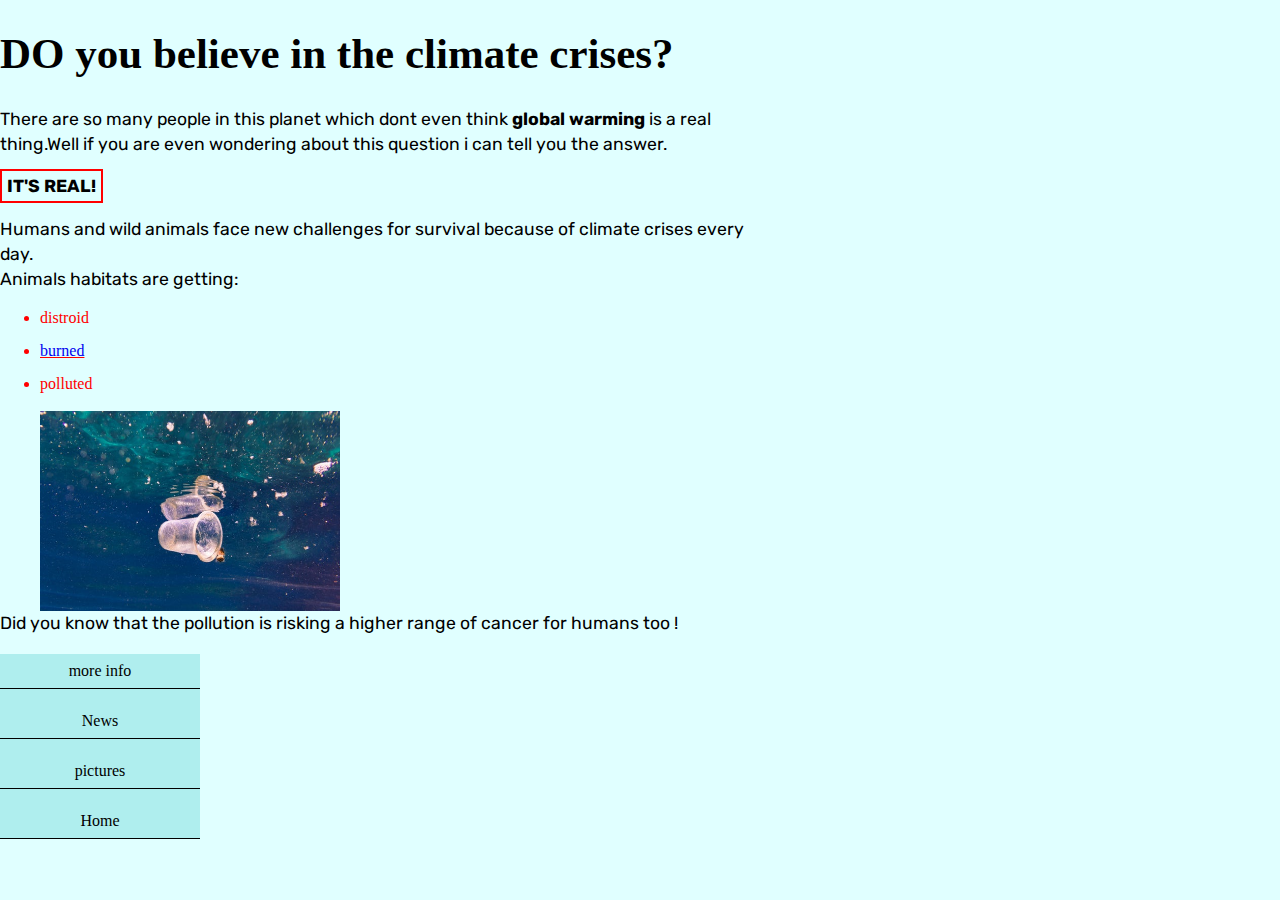
<file: index.html>
<!DOCTYPE html>
<html>
<head>
	 <title>introduction</title>
     <link rel="stylesheet" type="text/css" href="style.css">
      <link href="https://fonts.googleapis.com/css?family=Rubik&display=swap" rel="stylesheet">
    


</head>
<body bgcolor= #E0FFFF>
   

   <header>
     	<h1>DO you believe in the climate crises?</h1>
   </header>
    <footer>
        <p >There are so many people in this planet which dont even think <strong class="bad">global warming</strong> is a real thing.Well if you are even wondering about this question i can tell you the answer.</p>
        <p><strong class="help">IT'S REAL!</strong> </p>
        <p> Humans and wild animals face new challenges for survival because of climate crises every day.<br> 
        Animals habitats are getting: </p>
        <ul>
            <li >distroid </li>
            <li><a href="facts.html">burned</a></li>
            <li >polluted </li><br>
            <!-- to add a image -->
            <img src="habitat.jpg" height="200">
        </ul>
        <br>
        <p class="fact">Did you know that the pollution is risking a higher range of cancer for humans too !<br>
         </p>
  <ul class="nice">
   
     <li class="fun"> <a  href="index2.html">more info</a></li>

       <li class="fun"> <a href="news.html">News</a></li>
      
       <li class="fun"> <a href="images.html">pictures</a></li>
    
     <li class="fun"> <a href="bootstrap.html">Home</a></li>
    
    </footer>
  </ul>
             
  
     </body>

</html>
</file>
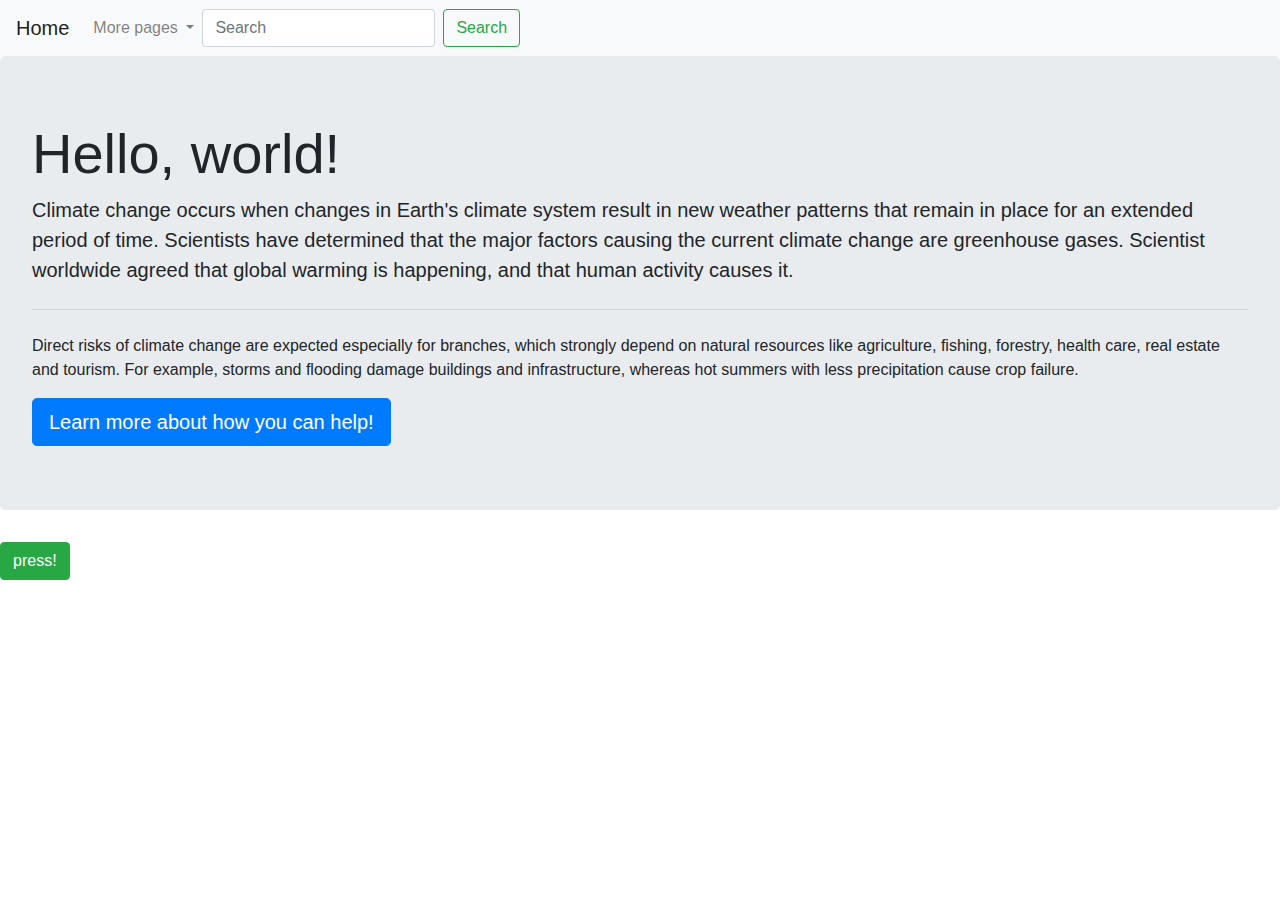
<file: bootstrap.html>
<!DOCTYPE html>
<html>
<head>
	<title>climate crises!</title>
	<link rel="stylesheet" href="https://stackpath.bootstrapcdn.com/bootstrap/4.4.1/css/bootstrap.min.css" integrity="sha384-Vkoo8x4CGsO3+Hhxv8T/Q5PaXtkKtu6ug5TOeNV6gBiFeWPGFN9MuhOf23Q9Ifjh" crossorigin="anonymous">
</head>
<body>
<nav class="navbar navbar-expand-lg navbar-light bg-light">
  <a class="navbar-brand" href="#">Home</a>
  <button class="navbar-toggler" type="button" data-toggle="collapse" data-target="#navbarSupportedContent" aria-controls="navbarSupportedContent" aria-expanded="false" aria-label="Toggle navigation">
    <span class="navbar-toggler-icon"></span>
  </button>

  <div class="collapse navbar-collapse" id="navbarSupportedContent">
    <ul class="navbar-nav mr-auto">
      <li class="nav-item active">
       
      </li>
      
      <li class="nav-item dropdown">
        <a class="nav-link dropdown-toggle" href="#" id="navbarDropdown" role="button" data-toggle="dropdown" aria-haspopup="true" aria-expanded="false">
          More pages
        </a>
        <div class="dropdown-menu" aria-labelledby="navbarDropdown">
          <a class="dropdown-item" href="index.html">Introduction</a>
          
          <div class="dropdown-divider"></div>
          <a class="dropdown-item" href="news.html">News</a>
          <div class="dropdown-divider"></div>

          <a class="dropdown-item" href="images.html">Pictures</a><nav class="navbar navbar-expand-lg navbar-light bg-light">
  
     
  
   
 
      </li>
       <form class="form-inline my-2 my-lg-0">
      <input class="form-control mr-sm-2" type="search" placeholder="Search" aria-label="Search">
      <button class="btn btn-outline-success my-2 my-sm-0" type="submit">Search</button>
    </form>
     
    </ul>
   
  </div>
</nav>

<div class="jumbotron">
  <h1 class="display-4">Hello, world!</h1>
  <p class="lead">Climate change occurs when changes in Earth's climate system result in new weather patterns that remain in place for an extended period of time. Scientists have determined that the major factors causing the current climate change are greenhouse gases.
   Scientist worldwide agreed that global warming is happening, and that human activity causes it.</p>
  <hr class="my-4">
  <p>
  	Direct risks of climate change are expected especially for branches, which strongly depend on natural resources like agriculture, fishing, forestry, health care, real estate and tourism. For example, storms and flooding damage buildings and infrastructure, whereas hot summers with less precipitation cause crop failure.<br>
  </p>
  <a class="btn btn-primary btn-lg" href="index2.html" role="button">Learn more about how you can help!</a>
</div>

<!-- Button trigger modal -->
<button type="button" class="btn btn-success" data-toggle="modal" data-target="#exampleModal">
  press!
</button>

<!-- Modal -->
<div class="modal fade" id="exampleModal" tabindex="-1" role="dialog" aria-labelledby="exampleModalLabel" aria-hidden="true">
  <div class="modal-dialog" role="document">
    <div class="modal-content">
      <div class="modal-header">
        <h5 class="btn btn-success" id="exampleModalLabel">Hey!</h5>
        <button type="button" class="close" data-dismiss="modal" aria-label="Close">
          <span aria-hidden="true">&times;</span>
        </button>
      </div>
      <div class="modal-body">
        Don't worry too much you can still prevent all this but you need to start now!
      </div>
      <div class="modal-footer">
        <button type="button" class="btn btn-secondary" data-dismiss="modal">Close</button>
       
      </div>
    </div>
  </div>
</div>
<script src="https://code.jquery.com/jquery-3.4.1.slim.min.js" integrity="sha384-J6qa4849blE2+poT4WnyKhv5vZF5SrPo0iEjwBvKU7imGFAV0wwj1yYfoRSJoZ+n" crossorigin="anonymous"></script>
<script src="https://cdn.jsdelivr.net/npm/popper.js@1.16.0/dist/umd/popper.min.js" integrity="sha384-Q6E9RHvbIyZFJoft+2mJbHaEWldlvI9IOYy5n3zV9zzTtmI3UksdQRVvoxMfooAo" crossorigin="anonymous"></script>
<script src="https://stackpath.bootstrapcdn.com/bootstrap/4.4.1/js/bootstrap.min.js" integrity="sha384-wfSDF2E50Y2D1uUdj0O3uMBJnjuUD4Ih7YwaYd1iqfktj0Uod8GCExl3Og8ifwB6" crossorigin="anonymous"></script>
</body>

</html>
</file>
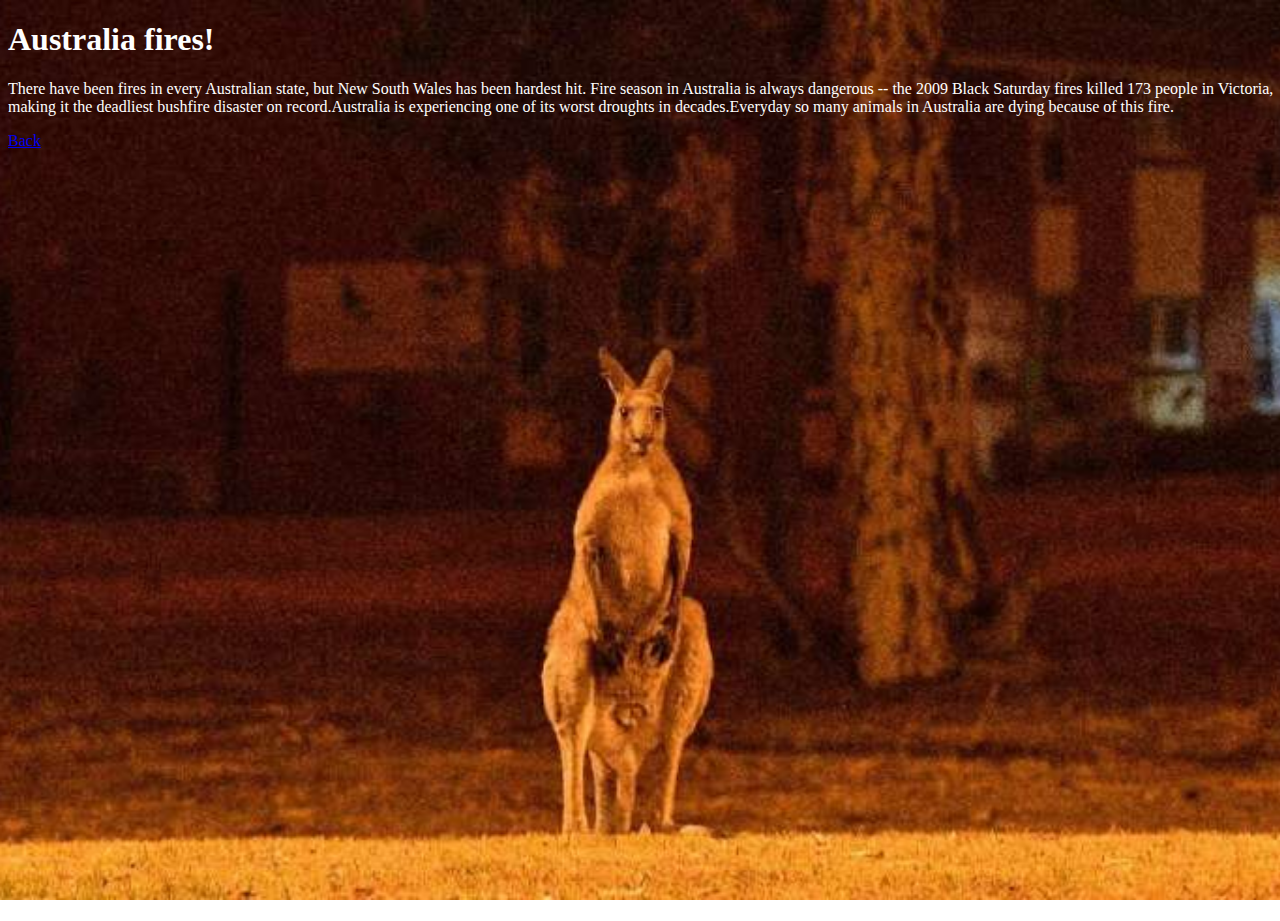
<file: facts.html>
<!DOCTYPE html>
<html>
<head>
  <title>Australia fires</title>
  <link rel="stylesheet" type="text/css" href="facts.css">
</head>
<body>
  <h1>Australia fires!</h1>
  <p>
    There have been fires in every Australian state, but New South Wales has been hardest hit.
    Fire season in Australia is always dangerous -- the 2009 Black Saturday fires killed 173 people in Victoria, making it the deadliest bushfire disaster on record.Australia is experiencing one of its worst droughts in decades.Everyday so many animals in Australia 
    are dying because of this fire.
  </p>
<a href="index.html">Back</a>
</body>
</html>
</file>
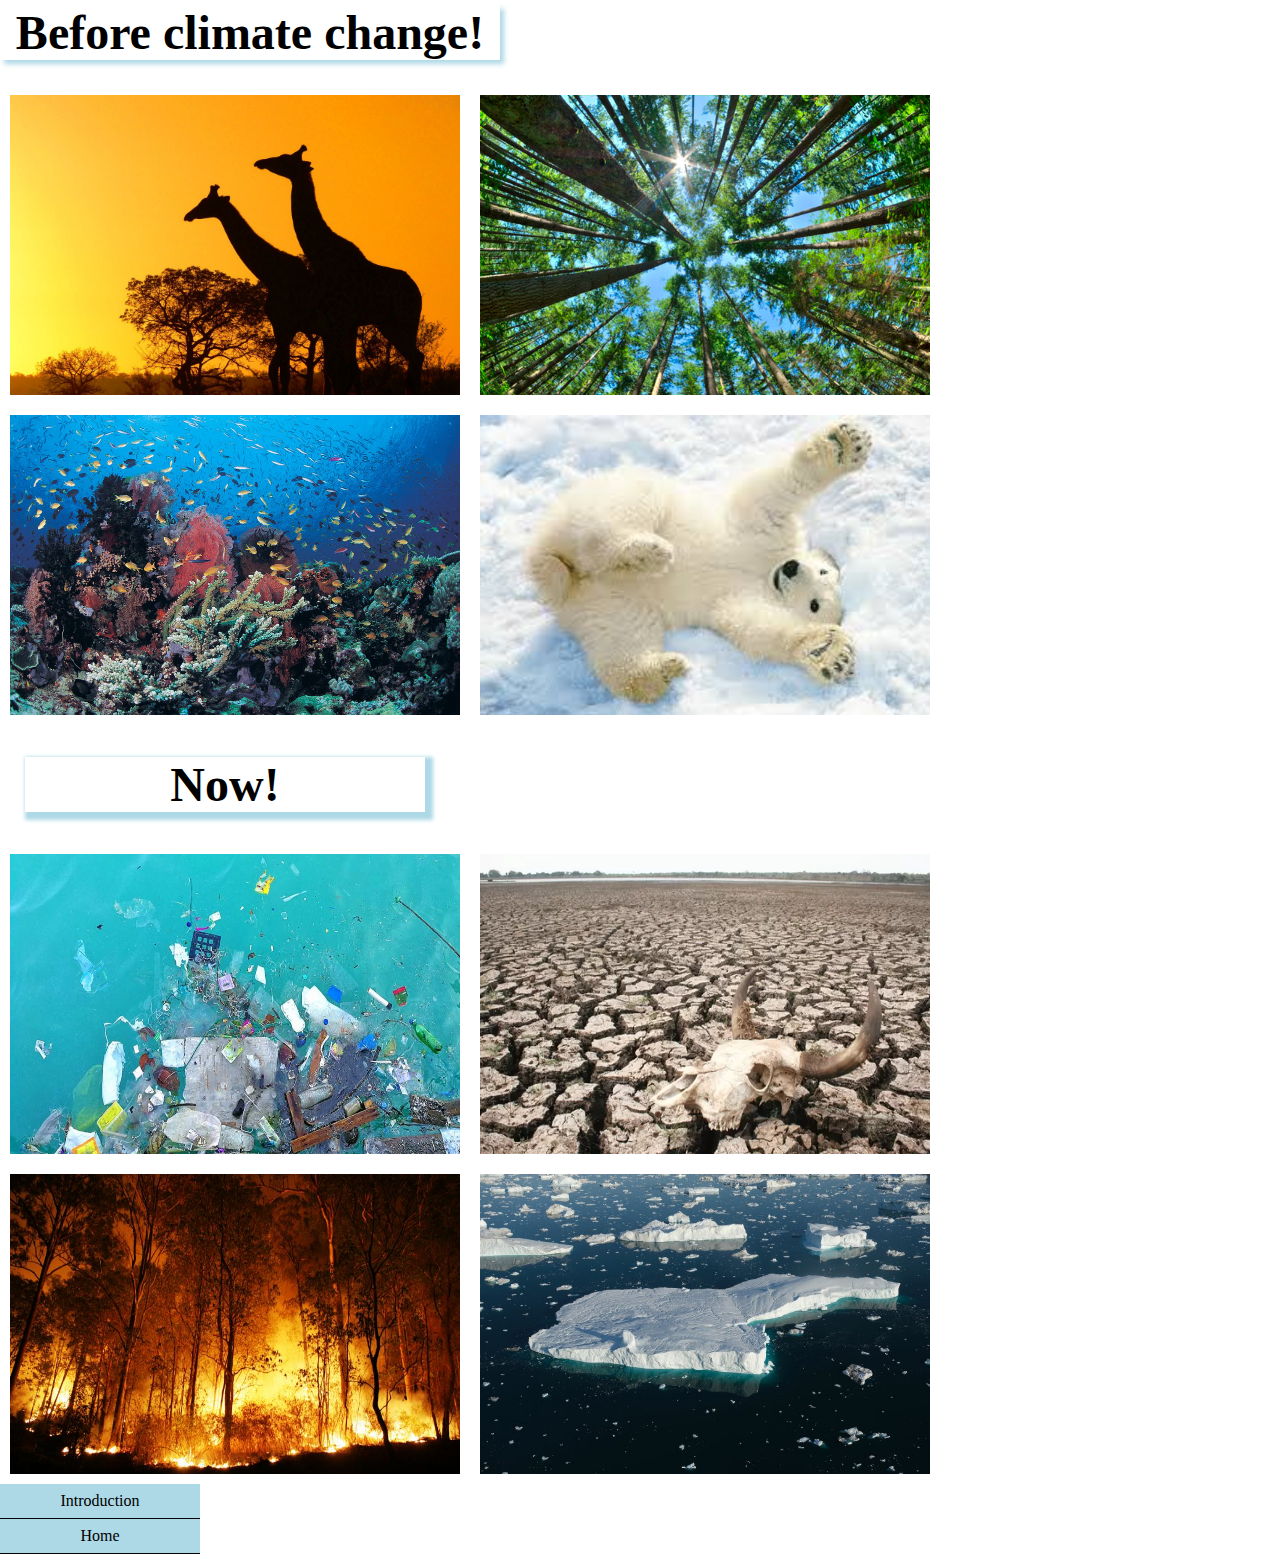
<file: Images.html>
<!DOCTYPE html>
<html>
<head>
	<title>images</title>
	<link rel="stylesheet" type="text/css" href="pictures.css">

</head>
<body>
     
  
	<h1 class="before">Before climate change!</h1>
	<div class="container">
		<img src="africa.jpg">
		<img src="forest.jpg">
		<img src="sea.jpg">
		<img src="north.jpg">

	</div>	
    <h1 class="now">Now!</h1>
    <div class="after">
  	    <img src="plastic.jpg">
		<img src="dry.jpg">
		<img src="burnt.jpg">
        <img src="melt.jpg">
    </div>
    <ul class="nice">
    	<li class="fun"><a href="index.html">Introduction</a>
  
     	<li class="fun"><a href="bootstrap.html">Home</a>
     <ul>


</body>
</file>
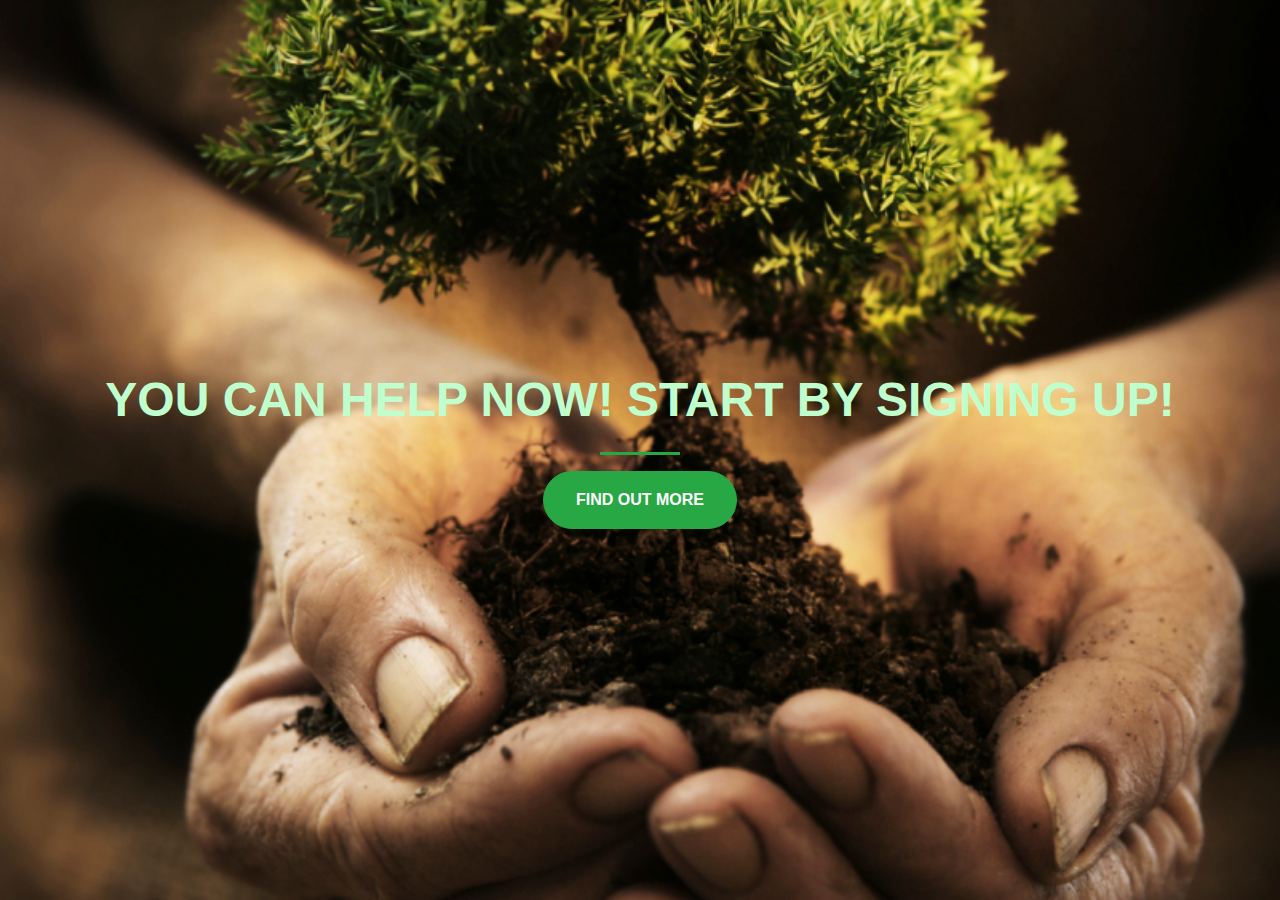
<file: index2.html>
<!DOCTYPE html>
<html>
<head>
	<title>How to help!</title>

	<meta charset="utf-8">
    <meta name="viewport" content="width=device-width, initial-scale=1, shrink-to-fit=no">

	<link href="https://fonts.googleapis.com/css?family=Ubuntu&display=swap" rel="stylesheet">

	<link rel="stylesheet" href="https://stackpath.bootstrapcdn.com/bootstrap/4.4.1/css/bootstrap.min.css" integrity="sha384-Vkoo8x4CGsO3+Hhxv8T/Q5PaXtkKtu6ug5TOeNV6gBiFeWPGFN9MuhOf23Q9Ifjh" crossorigin="anonymous">

	<link rel="stylesheet" type="text/css" href="style2.css">

</head>
<body>
	<div class="d-flex container align-items-center ">
	<div class="row">
		
	<header class="text-center col-12">
	<h1 class="text-uppercase"><strong>You can help now! Start by signing up!</strong></h1>
</header>
<div class="buffer col-12"> </div>
<section class="text-center col-12">
	<hr>
	<a href="https://mailchi.mp/2e234c6978e0/ztmstudents">
	
	<button class="btn btn-success btn-nice">Find out more</button>
</a>
</section>
</div>
</div>
</div>

</body>
</html>
</file>
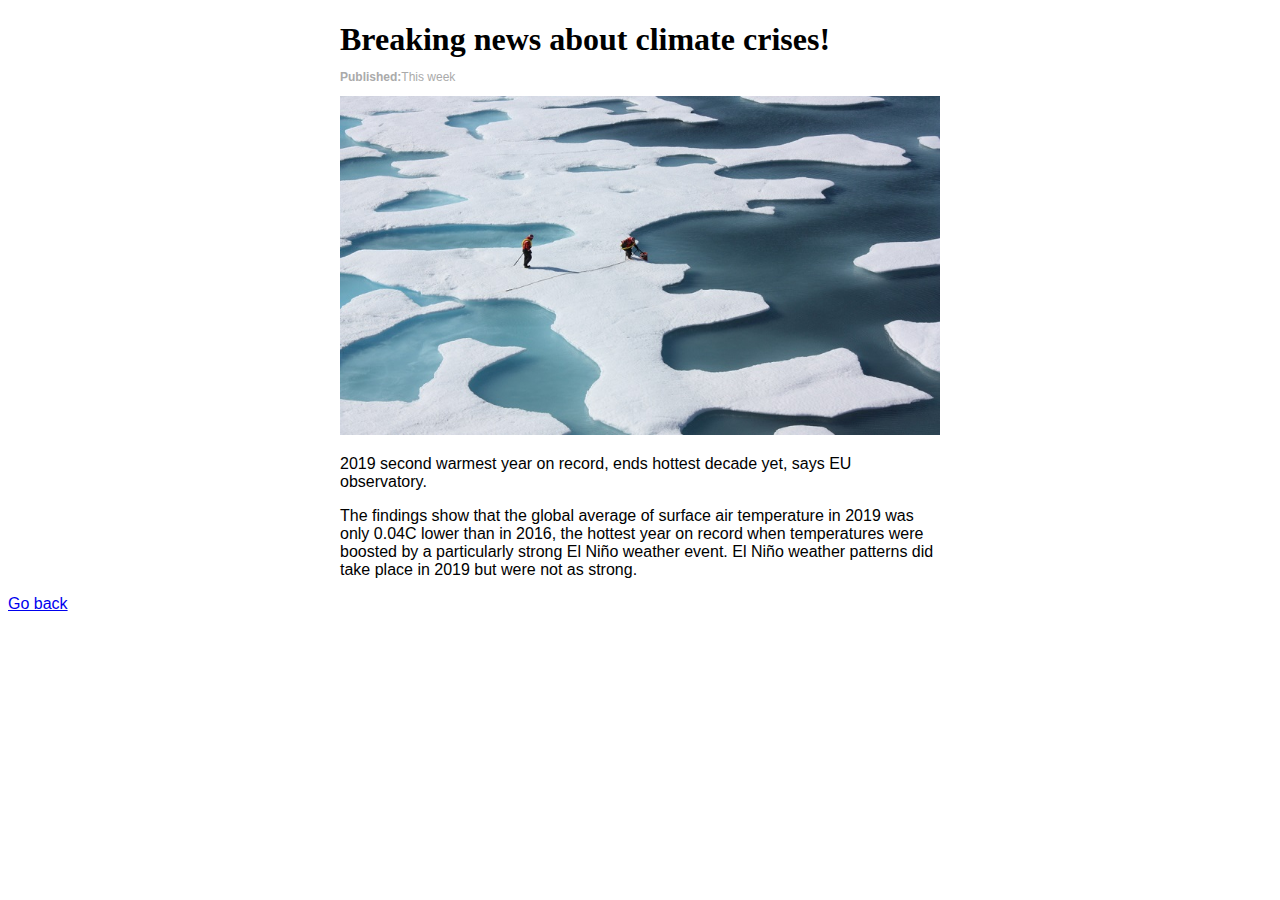
<file: news.html>
<!DOCTYPE html>
<html>
<head>
    <title>Breaking news</title>
   <link rel="stylesheet" type="text/css" href="news.css">
</head>
<body>
    <article>
        <h1>Breaking news about climate crises!</h1>
        <p class="article-meta"><strong>Published:</strong>This week</p>

        <div class="image-wrapper">
            <img src="pro.jpg">

        </div>
        <p>
            2019 second warmest year on record, ends hottest decade yet, says EU observatory.
            
        </p>
        <p>
            The findings show that the global average of surface air temperature in 2019 was only 0.04C lower than in 2016, the hottest year on record when temperatures were boosted by a particularly strong El Niño weather event. El Niño weather patterns did take place in 2019 but were not as strong.
        </p>
    </article>
    <a href="bootstrap.html">Go back</a>

</body>
</html>
</file>
<file: style.css>
/*selector{
	property:value;
}*/


a {
	text-decoration-color: red;
}

  h1{
 	cursor:help;
 	font-size: 43px;
 	
 }


p{
	cursor:pointer;	
	font-size: 110%;
	font-family: 'Rubik', sans-serif;
    line-height: 25px;
    width:750px;
   
	
}

ul li{
	color: red ;
	cursor:no-drop;
	margin: 15px 0px 0px 0px;

}
img{
	float:left;
	transition: all 4s;
}

.fact{
	clear:both;
}

.help {

	border: 2px solid red ;
	padding:5px;
	
	
	
}




img:hover{
	transform: translate(20px,0px);
}

.bad:hover {
	color:red;
	text-decoration:underline ; 
	font-size: 2em;
 }
 body {
  margin: 0;
}
.nice {
  list-style-type: none;
  margin: 0;
  padding: 0;
  width: 200px;
  background-color: #AFEEEE;
}

.fun a {
  display: block;
  color: black;
  padding: 8px 16px;
  text-decoration: none;
}

/* Change the link color on hover */
.fun a:hover {
  background-color: 	#00BFFF;
  color: white;
}
.fun {
  text-align: center;
  border-bottom: 1px solid black;
}
</file>
<file: facts.css>
body,
  html {
    width: 100%;
    height:100%;
     background: url(kangaroo.jpg) no-repeat center center fixed; 
  -webkit-background-size: cover;
  -moz-background-size: cover;
  -o-background-size: cover;
  background-size: cover;
}
h1,p{
	color: white;
}
</file>
<file: pictures.css>
body{
	margin: 0px;

}

.container{
	display: flex;
	flex-wrap: wrap;
	justify-content:flex-start;
}

.before{
	
	font-size: 3em;
	
	width: 500px;
	text-align: center;
	box-shadow: 4px 4px 5px lightblue;
	margin: 0px;
	margin-top: 5px;
	margin-bottom:  25px;

	
}
.now{
	font-size: 3em;
	width: 400px;
	text-align: center;
	margin-left: 25px;
	box-shadow: 4px 4px 4px 4px lightblue;
	}




img{
	width:450px;
	height:300px;
	margin:10px;
	transition: all 1s;
}
img:hover{
	transform: scale(1.1);
	box-shadow:4px 1px 4px 1px lightpink; 

}
.after{
	display:flex;
	justify-content: flex-start;
	flex-wrap:wrap;
}
nav{
	display:flex;
	align-items: : flex-end;


}
.nice {
  list-style-type: none;
  margin: 0;
  padding: 0;
  width: 200px;
  background-color: lightblue;
}

.fun a {
  display: block;
  color: black;
  padding: 8px 16px;
  text-decoration: none;
}

/* Change the link color on hover */
.fun a:hover {
  background-color: blue;
  color: white;
}
.fun {
  text-align: center;
  border-bottom: 1px solid black;
</file>
<file: style2.css>
body,
  html {
    width: 100%;
    height:100%;
     background: url(tree.jpg) no-repeat center center fixed; 
  -webkit-background-size: cover;
  -moz-background-size: cover;
  -o-background-size: cover;
  background-size: cover;
}
h1{
	font-size: 3rem;
	color:#bfffce ;}
hr{
	max-width: 80px;
	border-color: #28a745;
	border-width: 3px

}

.btn{
	font-weight: 700;
	border-radius: 300px;
	text-transform: uppercase;
}

.btn-nice{
	padding: 1rem 2rem;

}

.btn-success:hover{
	background-color:#0b561d; 
	border-width: 4px;
    border-color: #0b561d;
}
.container{
	 width: 100%;
    height:100%;
     size: cover;
  size: cover;
  size: cover;
  size: cover;
}

       
}
</file>
<file: news.css>
body { font-family: sans-serif; }
    h1 {
        font-family: serif;
        margin-bottom: 0;
    }
    article {
        width: 600px;
        margin-left: auto;
        margin-right: auto;
    }
   image-wrapper {
        width: 200px;
        float: left;
        padding-right: 25px;
        padding-bottom: 10px;
    }

   .image-wrapper img {
        width: 100%;
    }
      .article-meta {
        font-family: sans-serif;
        color: #aaa;
        font-size: 12px;
    }
</file>
